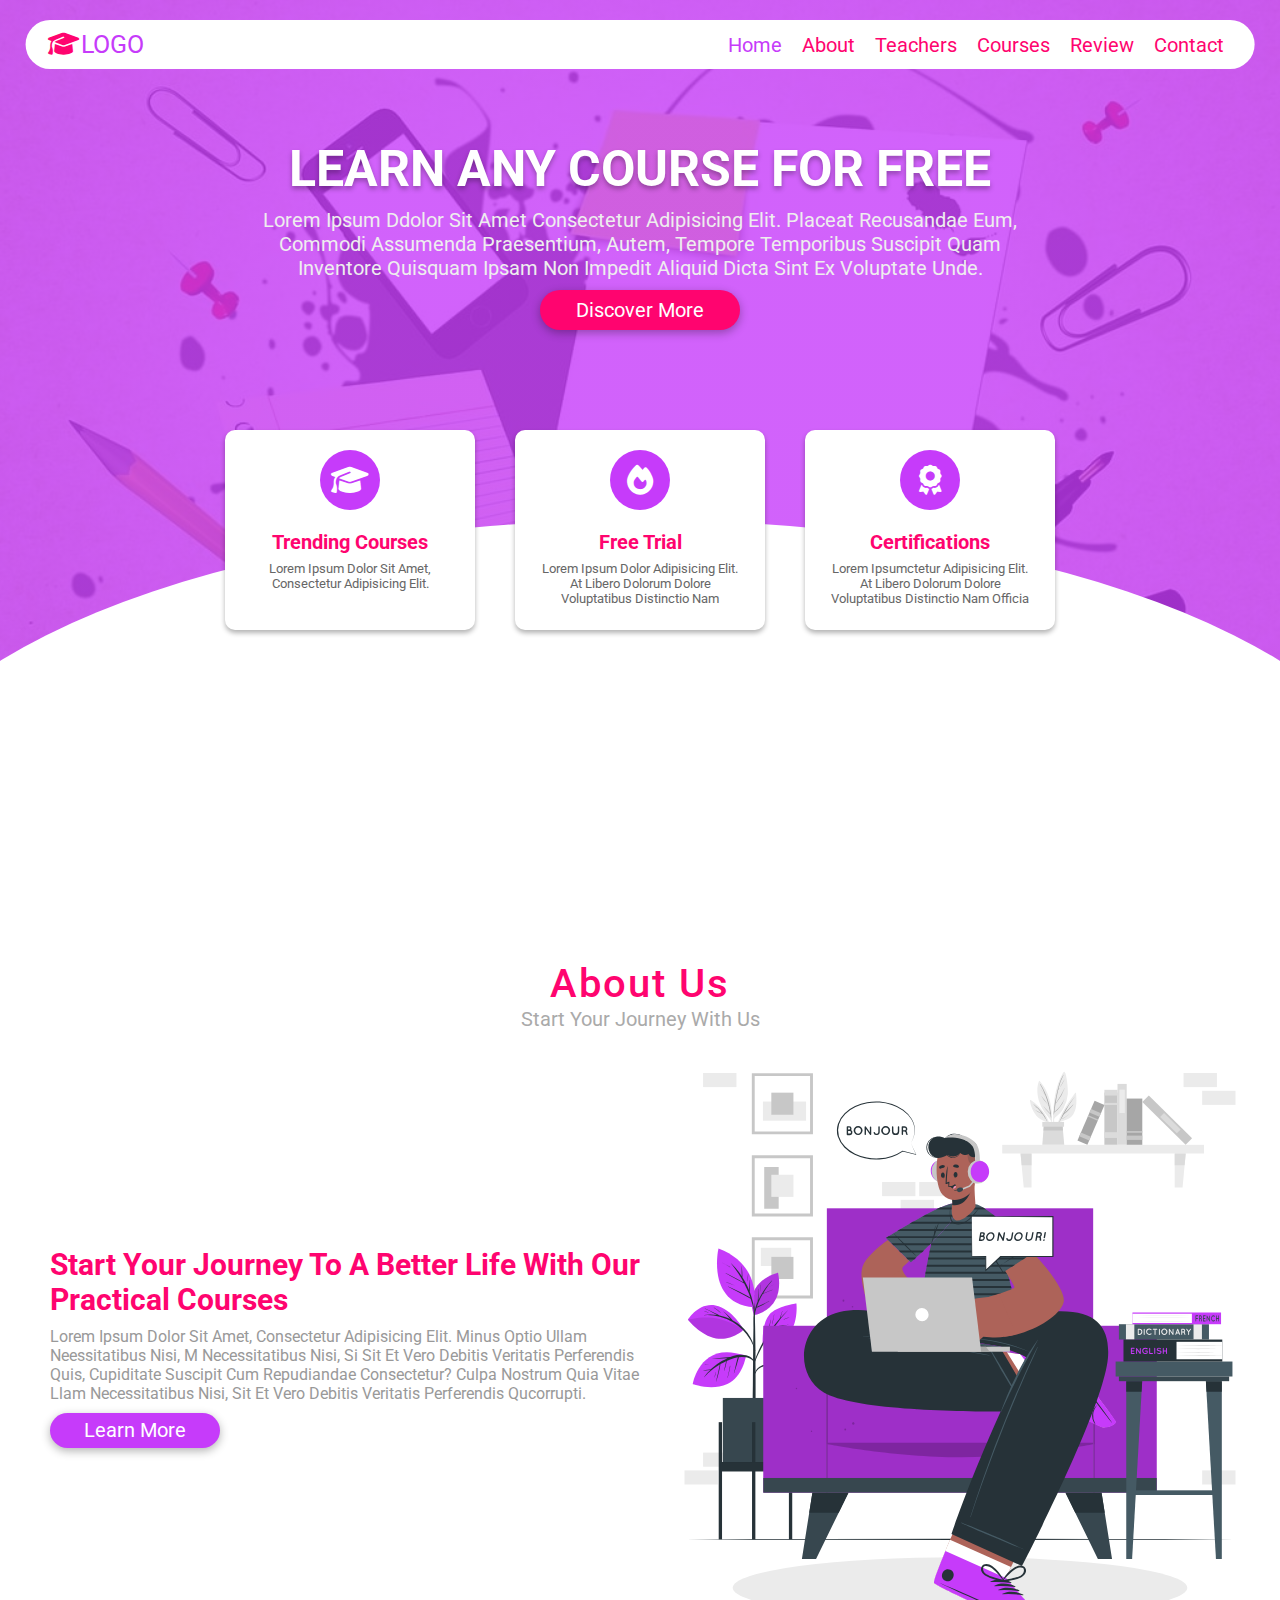
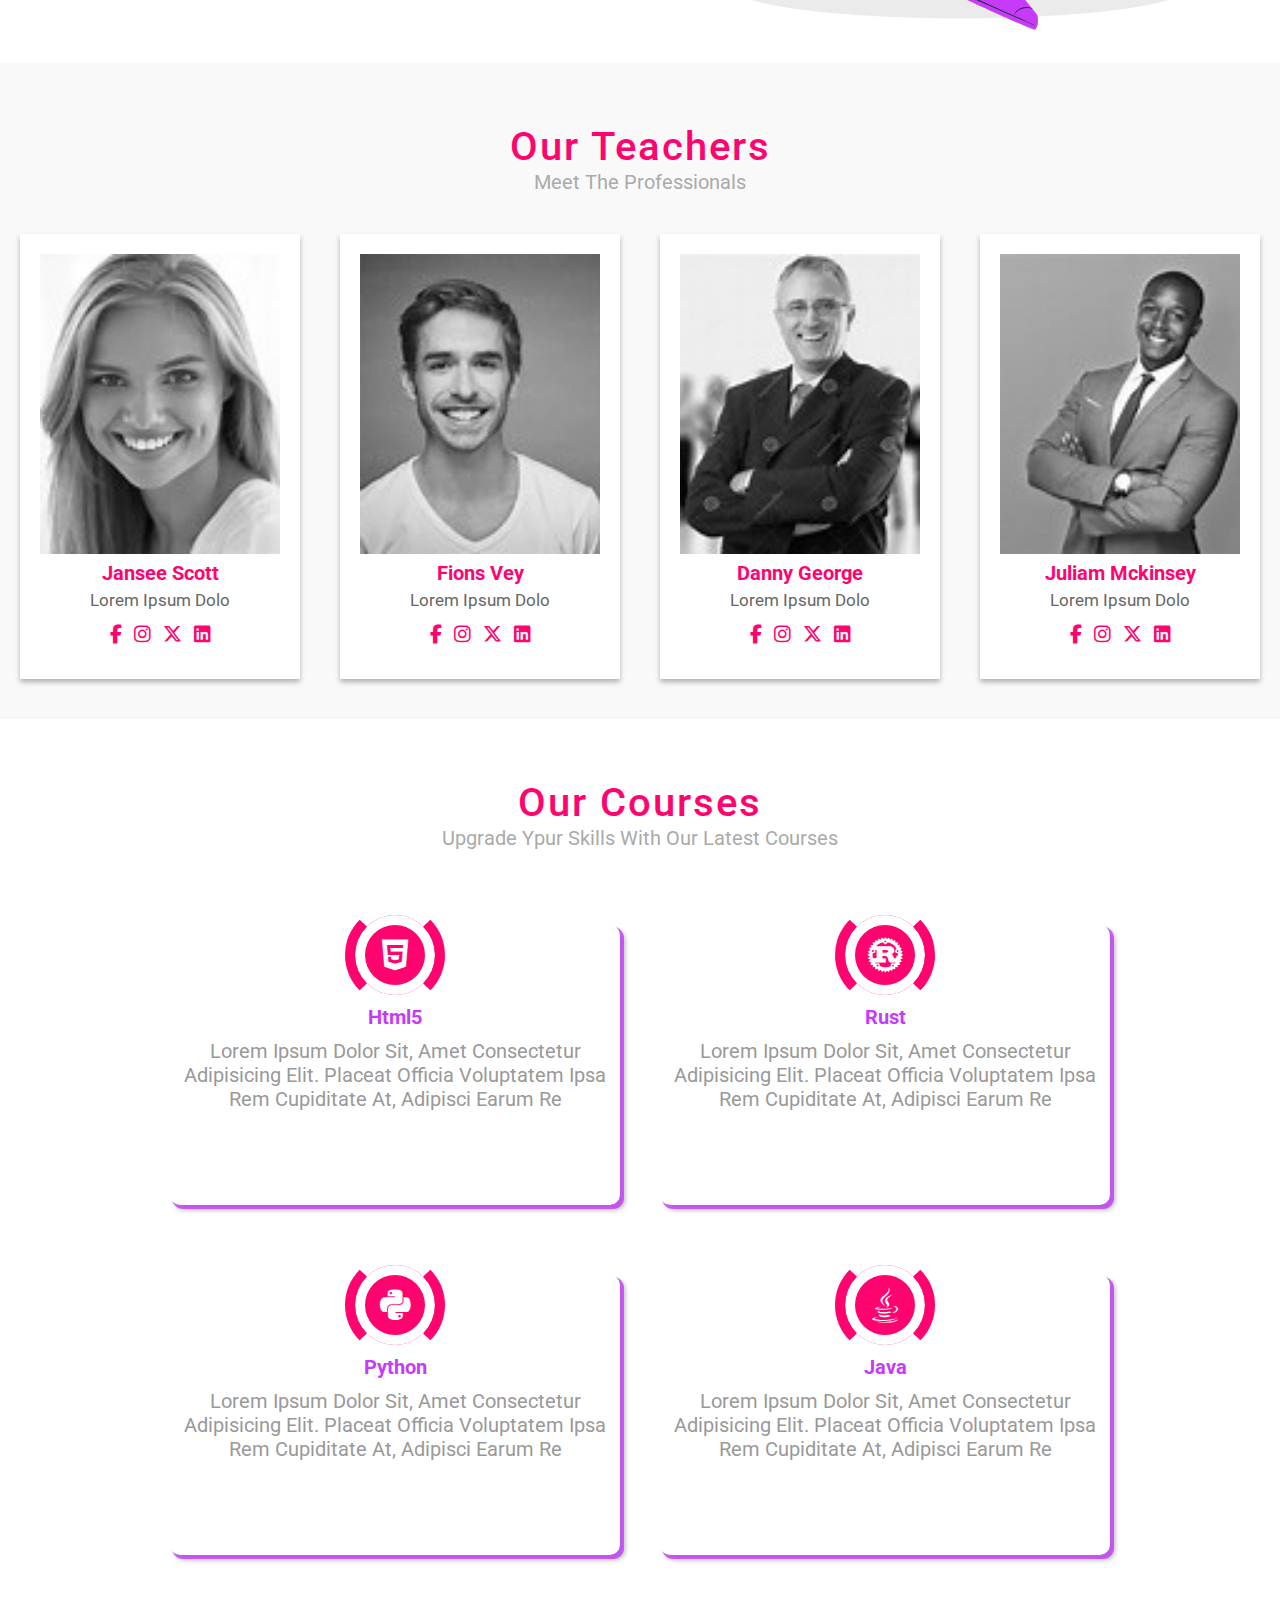
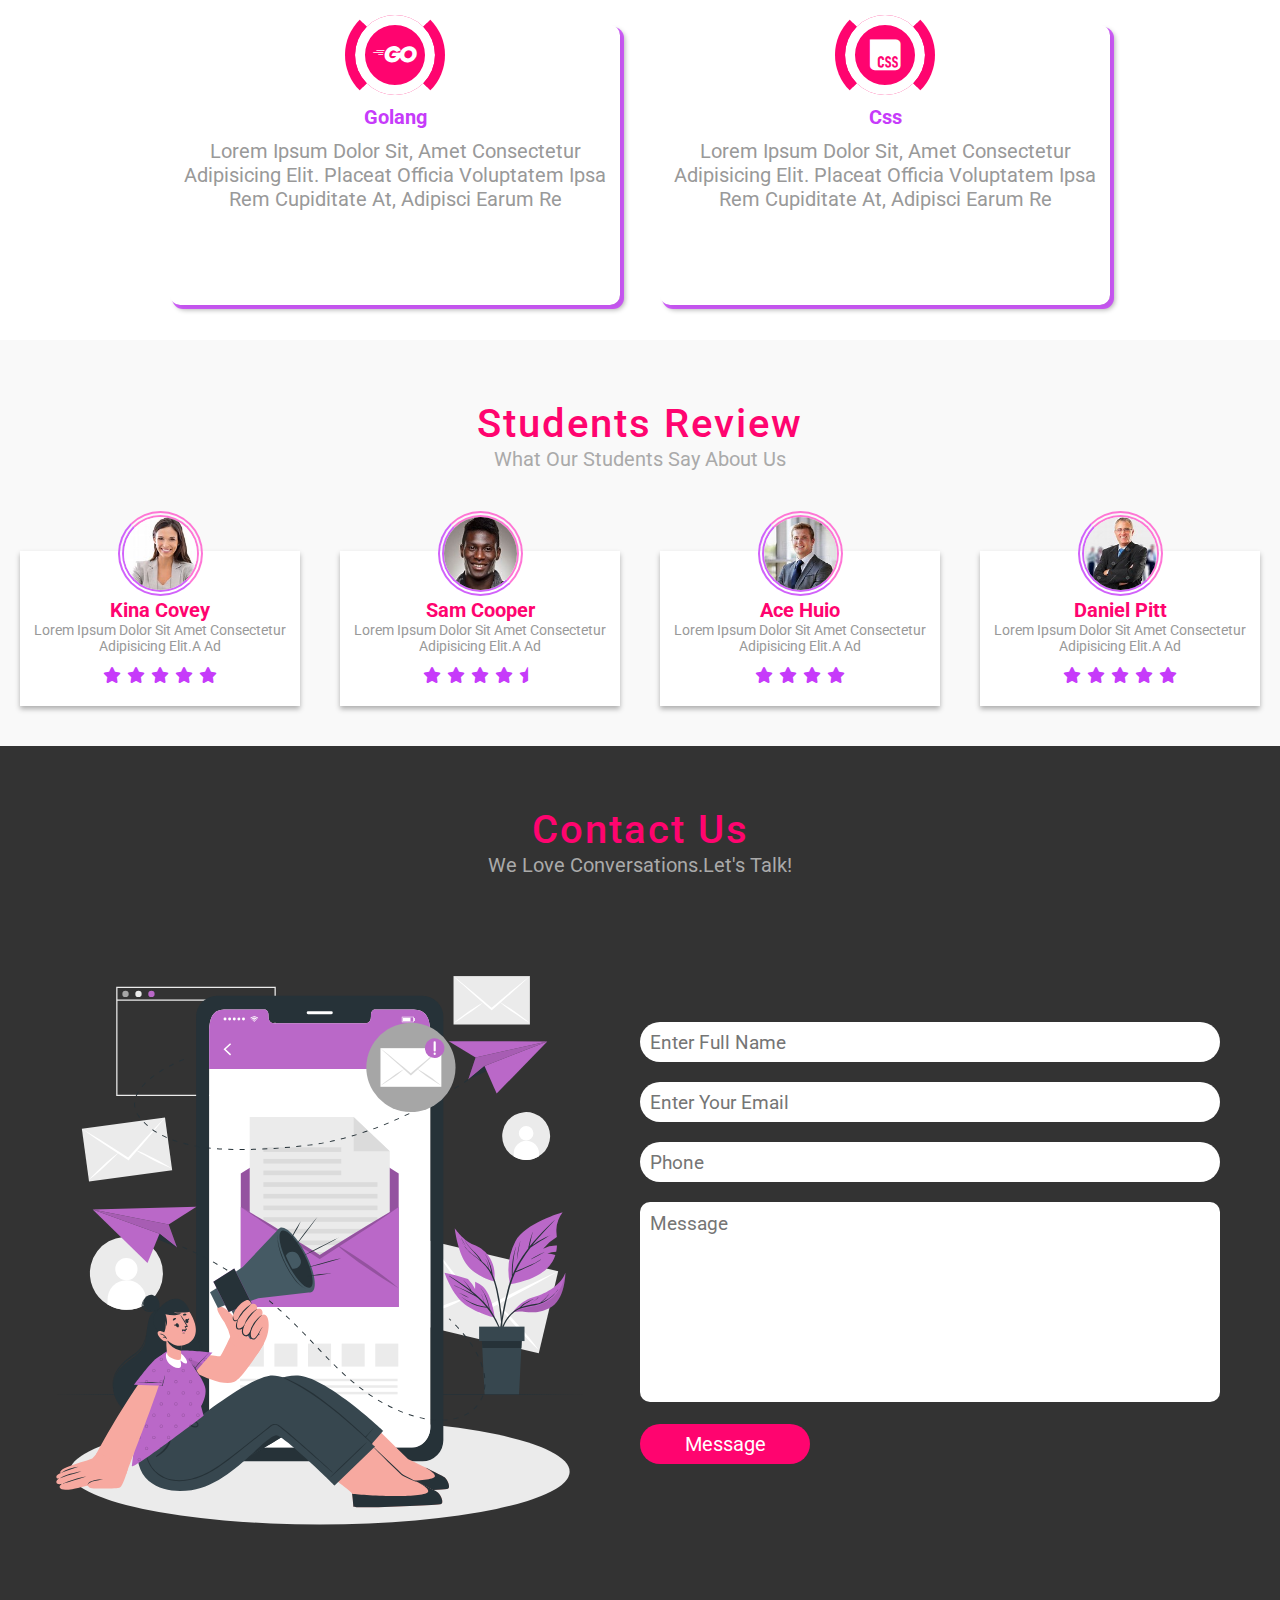
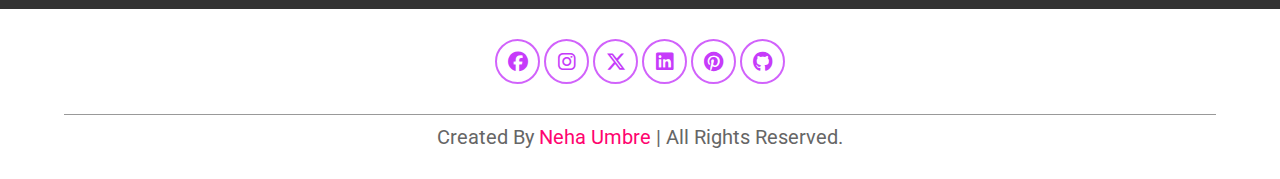
<file: EDUCATION/index.html>
<!DOCTYPE html>
<html lang="en">
<head>
    <meta charset="UTF-8">
    <meta name="viewport" content="width=device-width, initial-scale=1.0">
    <title>Complete Responsive Online Education Website Design Tutorial</title>

    <!--font awesome cdn link-->
    <link rel="stylesheet"  href="https://cdnjs.cloudflare.com/ajax/libs/font-awesome/6.7.2/css/all.min.css">

    <!-- custom css file link -->
    <link rel="stylesheet" href="css/style.css">
</head>
<body>
<!-- header section starts -->
<header>
    <a href="#" class="logo"><i class="fas fa-graduation-cap"></i>Logo</a>
    <nav class="navbar">
        <ul>
            <li><a href="#home" class="active">home</a></li>
            <li><a href="#about">about</a></li>
            <li><a href="#teachers">teachers</a></li>
            <li><a href="#courses">courses</a></li>
            <li><a href="#review">review</a></li>
            <li><a href="#contact">contact</a></li>
        </ul>
    </nav>
    
    <div class="fas fa-bars"></div>

</header>
<!-- header section ends -->
    
<!-- home section starts -->
<section class="home" id="home">
<div class="content">
    <h1>Learn Any Course for Free</h1>
    <p>Lorem ipsum ddolor sit amet consectetur adipisicing elit. Placeat recusandae eum, commodi assumenda praesentium, autem, tempore temporibus suscipit quam inventore quisquam ipsam non impedit aliquid dicta sint ex voluptate unde.</p>
    <a href="#"><button>Discover more</button></a>
</div>    

<div class="box-container">

    <div class="box">
        <i class="fas fa-graduation-cap"></i>
        <h3>trending courses</h3>
        <p>Lorem ipsum dolor sit amet, consectetur adipisicing elit.</p>
    </div>

    <div class="box">
        <i class="fas fa-fire"></i>
        <h3>free trial</h3>
        <p>Lorem ipsum dolor adipisicing elit. At libero dolorum dolore voluptatibus distinctio nam
            </p>
    </div>

    <div class="box">
        <i class="fas fa-award"></i>
        <h3>certifications</h3>
        <p>Lorem ipsumctetur adipisicing elit. At libero dolorum dolore voluptatibus distinctio nam
            officia</p>
    </div>
</div>

</section>


<!-- home section ends -->

<!-- about section starts -->

<section class="about" id="about">

<h1 class="heading">about us</h1>
<h3 class="title">start your journey with us</h3>
<div class="row">
    <div class="content">
        <h3>start your journey to a better life with our practical courses</h3>
        <p>Lorem ipsum dolor sit amet, consectetur adipisicing elit. Minus optio 
            ullam neessitatibus nisi, m necessitatibus nisi, si sit et vero debitis veritatis perferendis quis, cupiditate suscipit cum 
            repudiandae consectetur? Culpa nostrum quia vitae llam necessitatibus nisi, sit et vero debitis veritatis perferendis qucorrupti.</p>
        <a href="#"><button>learn more</button></a>
    </div>

    <div class="image">
        <img src="images/about-img.svg" alt="">
    </div>
</div>

</section>



<!-- about section ends  -->

<!-- teachers section starts -->

<section id="teachers" class="teachers">
<h1 class="heading">our teachers</h1>
<h2 class="title">meet the professionals</h2>
<div class="card-container">
    <div class="card">
        <img src="images/jansse.jpg" alt="jansee">
        <h3>Jansee Scott</h3>
        <p>Lorem ipsum dolo</p>
        <div class="icons">
            <a href="#" class="fab fa-facebook-f"></a>
            <a href="#" class="fab fa-instagram"></a>
            <a href="#" class="fab fa-x-twitter"></a>
            <a href="#" class="fab fa-linkedin"></a>
        </div>
    </div>
    
    <div class="card">
        <img src="images/fions.jpg" alt="fions">
        <h3>Fions Vey</h3>
        <p>Lorem ipsum dolo</p>
        <div class="icons">
            <a href="#" class="fab fa-facebook-f"></a>
            <a href="#" class="fab fa-instagram"></a>
            <a href="#" class="fab fa-x-twitter"></a>
            <a href="#" class="fab fa-linkedin"></a>
        </div>
    </div>

    <div class="card">
        <img src="images/danny.jpg" alt="danny">
        <h3>Danny George</h3>
        <p>Lorem ipsum dolo</p>
        <div class="icons">
            <a href="#" class="fab fa-facebook-f"></a>
            <a href="#" class="fab fa-instagram"></a>
            <a href="#" class="fab fa-x-twitter"></a>
            <a href="#" class="fab fa-linkedin"></a>
        </div>
    </div>

    <div class="card">
        <img src="images/juliam.jpg" alt="juliam">
        <h3>Juliam Mckinsey</h3>
        <p>Lorem ipsum dolo</p>
        <div class="icons">
            <a href="#" class="fab fa-facebook-f"></a>
            <a href="#" class="fab fa-instagram"></a>
            <a href="#" class="fab fa-x-twitter"></a>
            <a href="#" class="fab fa-linkedin"></a>
        </div>
    </div>   
</div>
</section>
<!-- teachers section ends -->

<!-- course section starts -->
 <section id="courses" class="courses">
    <h1 class="heading">our courses</h1>
    <h3 class="title">Upgrade ypur skills with our latest courses</h3>
    <div class="box-container">
        <div class="box">
            <i class="fab fa-html5"></i>
                <h3>html5</h3>
                <p>Lorem ipsum dolor sit, amet consectetur adipisicing elit. 
                    Placeat officia voluptatem ipsa rem cupiditate at, adipisci earum re</p>
        </div>
        <div class="box">
            <i class="fab fa-rust"></i>
            <h3>rust</h3>
            <p>Lorem ipsum dolor sit, amet consectetur adipisicing elit.
                Placeat officia voluptatem ipsa rem cupiditate at, adipisci earum re</p>
        </div>
        <div class="box">
            <i class="fab fa-python"></i>
            <h3>python</h3>
            <p>Lorem ipsum dolor sit, amet consectetur adipisicing elit.
                Placeat officia voluptatem ipsa rem cupiditate at, adipisci earum re</p>
        </div>
        <div class="box">
            <i class="fab fa-java"></i>
            <h3>java</h3>
            <p>Lorem ipsum dolor sit, amet consectetur adipisicing elit.
                Placeat officia voluptatem ipsa rem cupiditate at, adipisci earum re</p>
        </div>
        <div class="box">
            <i class="fab fa-golang"></i>
            <h3>golang</h3>
            <p>Lorem ipsum dolor sit, amet consectetur adipisicing elit.
                Placeat officia voluptatem ipsa rem cupiditate at, adipisci earum re</p>
        </div>
        <div class="box">
            <i class="fab fa-css"></i>
            <h3>css</h3>
            <p>Lorem ipsum dolor sit, amet consectetur adipisicing elit.
                Placeat officia voluptatem ipsa rem cupiditate at, adipisci earum re</p>
        </div>
    </div>
 </section>
<!-- course section ends -->

<!-- review section start -->
<section class="review" id="review">

    <h1 class="heading">students review</h1>
    <h3 class="title">What our students say about us</h3>
    <div class="box-container">
        <div class="box">
            <img src="images/kina.jpg" alt="kina">
            <h3>Kina Covey</h3>
            <p>Lorem ipsum dolor sit amet consectetur adipisicing elit.a ad</p>
            <div class="stars">
                <i class="fas fa-star"></i>
                <i class="fas fa-star"></i>
                <i class="fas fa-star"></i>
                <i class="fas fa-star"></i>
                <i class="fas fa-star"></i>
            </div>
        </div>
        <div class="box">
            <img src="images/sam.jpg" alt="sam">
            <h3>Sam Cooper</h3>
            <p>Lorem ipsum dolor sit amet consectetur adipisicing elit.a ad</p>
            <div class="stars">
                <i class="fas fa-star"></i>
                <i class="fas fa-star"></i>
                <i class="fas fa-star"></i>
                <i class="fas fa-star"></i>
                <i class="fas fa-star-half"></i>
            </div>
        </div>
        <div class="box">
            <img src="images/ace.jpg" alt="ace">
            <h3>ace Huio</h3>
            <p>Lorem ipsum dolor sit amet consectetur adipisicing elit.a ad</p>
            <div class="stars">
                <i class="fas fa-star"></i>
                <i class="fas fa-star"></i>
                <i class="fas fa-star"></i>
                <i class="fas fa-star"></i>
            </div>
        </div>
        <div class="box">
            <img src="images/danny.jpg" alt="danny">
            <h3>Daniel Pitt</h3>
            <p>Lorem ipsum dolor sit amet consectetur adipisicing elit.a ad</p>
            <div class="stars">
                <i class="fas fa-star"></i>
                <i class="fas fa-star"></i>
                <i class="fas fa-star"></i>
                <i class="fas fa-star"></i>
                <i class="fas fa-star"></i>
            </div>
        </div>
    </div>
</section>
<!-- review section ends -->
<!-- contact section starts -->
<section class="contact" id="contact">
    <h1 class="heading">contact us</h1>
    <h3 class="title">We love conversations.Let's talk!</h3>
    <div class="row">
        <div class="image">
            <img src="images/contact.svg" alt="">
        </div>

        <div class="form-container">
            <form action="">
                <input type="text" placeholder="enter full name">
                <input type="email" placeholder="enter your email">
                <input type="number" placeholder="phone">
                <textarea name="" id="" cols="30" rows="10" placeholder="message"></textarea>
                <input type="submit" value="message">
            </form>
        </div>
    </div>  
</section>
<!-- contact section ends -->

<!-- footer section starts -->

<section class="footer">
    <div class="icons">
        <a href="#" class="fab fa-facebook"></a>
        <a href="#" class="fab fa-instagram"></a>
        <a href="#" class="fab fa-x-twitter"></a>
        <a href="#" class="fab fa-linkedin"></a>
        <a href="#" class="fab fa-pinterest"></a>
        <a href="#" class="fab fa-github"></a>
    </div>

    <div class="credit">created by <span>Neha Umbre</span> | all rights reserved.</div>
</section>
<!-- footer section ends -->
<!-- jquery  cdn link -->    
<script src="https://cdnjs.cloudflare.com/ajax/libs/jquery/3.7.1/jquery.min.js" ></script>
<script src="js/main.js"></script>
    
<!-- custom js file link-->
</body>
</html>
</file>
<file: EDUCATION/css/style.css>
@import url('https://fonts.googleapis.com/css2?family=Roboto:ital,wght@0,100..900;1,100..900&display=swap');

.root{
    --pink: #ff046f;
    --violet: #c63bfa;
}

*{
    font-family: "Roboto", serif;
    text-transform: capitalize;
    text-decoration: none;
    outline: none;
    margin: 0;
    padding: 0;
    box-sizing: border-box; 
}

*::selection{
    background:var(--pink)
    color #fff;
}

html{
    font-size: 62.5%;
    overflow-x: hidden;
}

/* body{
    background: #333;
    height: 3000px;
} */

.heading{
    font-size: 4rem;
    color: #ff046f;
    text-align: center;
    padding:0 1rem;
    padding-top: 6rem;
    letter-spacing: .2rem;
    font-weight: 500;
}

.title{
    padding:0 1rem;
    font-size: 2rem;
    text-align: center;
    font-weight: 400;
    color: #aaa;
}

header{
    width: 96%;
    background: #fff;
    position: fixed;
    top: 2rem; left:50%;
    transform: translateX(-50%);
    border-radius: 5rem;
    display: flex;
    align-items: center;
    justify-content: space-between;
    padding: 1rem 2rem;
    z-index: 1000;
    transition: .2s;
}

.header .active{
    top:0;
    width: 100%;
    border-radius: 0;
    box-shadow:0 .1rem .3rem rgba(0,0,0,0.3);
}

header .navbar ul{
    display: flex;
    align-items: center;
    justify-content: space-between;
    list-style: none;
}

header .navbar ul li{
    margin: 0 1rem;
}

header .navbar ul li a{
    font-size: 2rem;
    /* color:var(--pink); not working */
    color: #ff046f;
    transition: .2s ;
}

header .navbar ul li .active,
header .navbar ul li a:hover{
    color:#c63bfa;
}

header .logo{
    font-size: 2.5rem;
    color: #c63bfa;
    text-transform: uppercase;
}

header .logo i{
    color:#ff046f;
    padding:0 .2rem;
}

header .fa-bars{
    font-size: 3rem;
    cursor: pointer;
    color: #ff046f;
    display:none;
    transition: .2s;
}

.home{
    min-height: 100vh;
    background:linear-gradient(rgba(198, 59, 250, .8), rgba(198, 59, 250, .8)), url(../images/bg.jpg)
    no-repeat;
    background-size: cover;
    background-position: center;
    background-attachment: fixed;
    z-index: 0;
    overflow:hidden;
    position: relative;
}

.home .content{
    display: flex;
    align-items: center;
    justify-content: center;
    flex-flow: column;
    padding-top: 14rem;
    padding-bottom: 8rem;
    text-align: center;
}

.home .content h1{
    font-size: 5rem;
    color: #fff;
    padding:0 1rem;
    text-shadow: 0 .3rem .5rem rgba(0,0,0,0.3);
    text-transform: uppercase;
}

.home .content p{
    font-size: 2rem;
    color: #eee;
    padding: 1rem 25rem;
}

.home .content h1:hover{
    letter-spacing: .1rem;
}

.home .content button{
    height: 4rem;
    width: 20rem;
    border-radius: 5rem;
    background:#ff046f;
    color: #fff;
    font-size: 2rem;
    cursor:pointer;
    transition: .2s;
    border: none;
    box-shadow: 0 .3rem 1rem rgba(0,0,0,0.3);
}

.home .content button:hover{
    letter-spacing: .2rem;
}

.home .box-container{
    display: flex;
    /* align-items: center; */
    justify-content: center;
    flex-wrap: wrap;
}

.home .box-container .box{
    height: 20rem;
    width: 25rem;
    background: #fff;
    text-align: center;
    border-radius: 1rem;
    box-shadow: 0 .3rem .5rem  rgba(0,0,0,0.3);
    margin: 2rem;
    cursor: pointer;
}

.home .box-container .box i{
    height: 6rem;
    width: 6rem;
    line-height: 6rem;
    text-align: center;
    border-radius: 50%;
    color: #fff;
    background: #c63bfa;
    font-size: 3rem;
    margin: 2rem 0;
    transition: .2s;
}

.home .box-container .box h3{
    /* margin:0 5rem; */
    font-size: 2rem;
    color: #ff046f;
    transition: .2s;
}

.home .box-container .box p{
    font-size: 1.3rem;
    padding: .7rem 2rem;
    color: #666
}

.home .box-container .box:hover i{
    background: #ff046f;
}

.home .box-container .box:hover h3{
    color:#c63bfa;
}

.home::before{
    content: '';
    position: absolute;
    bottom:-25rem; left:50%;
    transform: translate(-50%);
    border-top: 70vh solid #fff;
    width: 120%;
    border-radius: 50% ;
    z-index: -1;
}

.about .row{
    display: flex;
    justify-content: center;
    align-items: center;
}

.about .row .image img{
    height: 70vh;
    width: 50vw;
}

.about .row .content{
    padding-left: 5rem;
}

.about .row .content h3{
    font-size: 3rem;
    color: #ff046f;
}

.about .row .content p {
    font-size: 1.6rem;
    color: #999;
    padding:1rem 0;
}

.about .row .content button{
    height: 3.5rem;
    width: 17rem;
    background:#c63bfa;
    color: #fff;
    border: none;
    border-radius: 5rem;
    box-shadow: 0 .3rem 1rem rgba(0,0,0,0.3);
    cursor: pointer;
    transition: .2ss;
    font-size: 2rem;
}

.about .row .content button:hover {
    letter-spacing: .2rem;
    opacity: .8;
}
/* =================================== */

/* ========================================= */

.teachers{
    background: #f9f9f9;
}

.teachers .card-container{
    display: flex;
    align-items: center;
    justify-content: center;
    flex-wrap: wrap;
    padding: 2rem 0;
}

.teachers .card-container .card{
    padding: 2rem;
    margin: 2rem;
    background:#fff;
    text-align: center;
    width: 28rem;
    box-shadow: 0 .3rem .5rem rgba(0,0,0,0.3);
}

.teachers .card-container .card img{
    height: 30rem;
    width: 100%;
    object-fit: cover;
    filter:grayscale();
    transition: .2s;
}

.teachers .card-container .card img:hover{
    filter: grayscale(0);
}

.teachers .card-container .card h3{
    color: #ff046f;
    font-size: 2rem;
    padding: .5rem;
}

.teachers .card-container .card h3:hover {
    color:#c63bfa;
    font-size: 2rem;
    letter-spacing: .2rem;
}

.teachers .card-container .card p{
    font-size: 1.7rem;
    color: #666;
}

.teachers .card-container .card .icons a{
    font-size: 1.9rem;
    padding: 1.5rem .5rem;
    color: #ff046f;
}

.teachers .card-container .card .icons a:hover{
    color: #c63bfa;
}


/* ================teacher section css======== */
/* course section css starts*/
.courses .box-container{
    width: 85%;
    display:flex;
    justify-content: center;
    margin:0 auto;
    padding-top: 4rem;
    flex-wrap: wrap;
}

.courses .box-container .box{
    height: 28rem;
    width: 45rem;
    margin: 3.5rem 2rem;
    text-align: center;
    box-shadow: .3rem .3rem 0 .1rem rgba(198, 59, 250, .8), .5rem .5rem .5rem rgba(0,0,0,0.3);
    border-radius: 1rem;
}

.courses .box-container .box i{
    height: 10rem;
    width: 10rem;
    line-height: 8rem;
    text-align: center;
    color: #fff;
    border-radius: 50%;
    background: #ff046f;
    margin-top: -2rem;
    border: 1rem solid #fff;
    border-left:1rem solid #ff046f;
    border-right: 1rem solid #ff046f;
    box-shadow: 0 0 0 1rem #fff inset;
    font-size: 3.5rem;
}
.courses .box-container .box h3{
    font-size: 2rem;
    color:#c63bfa
}
.courses .box-container .box p{
    font-size: 2rem;
    color: #999;
    padding: 1rem 0;
} 

.review{
    background: #f9f9f9;
}

.review .box-container{
    width: 100%;
    display: flex;
    justify-content: center;
    padding-top: 4rem;
    flex-wrap: wrap;
}

.review .box-container .box{
    width: 28rem;
    padding-bottom: 1rem;
    text-align: center;
    box-shadow: 0 .3rem .5rem rgba(0,0,0,0.3);
    background: #fff;
    margin: 4rem 2rem;
}

.review .box-container .box img{
    height: 8.5rem;
    width: 8.5rem;
    object-fit: cover;
    border-radius: 50%;
    margin-top: -4rem;
    border: .6rem solid rgba(255, 86, 204, 0.8);
    border-left: .6rem solid rgba(198, 59, 250, .8);
    border-bottom: .6rem solid rgba(198, 59, 250, .8);
    border-style:double;
}

.review .box-container .box h3{
    font-size: 2rem;
    color: #ff046f;
    padding: 0 .5rem;
}

.review .box-container .box p {
    font-size: 1.4rem;
    color: #999;
    padding: 0 1.3rem;
}

.review .box-container .box .stars i{
    font-size: 1.6rem;
    color:#c63bfa;
    padding: 1.3rem .2rem;
}
/* =========course section css ends============ */

.contact {
    background: #333;
}

.contact .row{
    display: flex;
    align-items: center;
    justify-content: center;
    padding: 5rem 0;
}

.contact .row .image img{
    width: 50vw;
    height: 70vh;
}

.contact .row .form-container{
    width: 50%;
    padding-right: 6rem;
}

.contact .row .form-container input, textarea{
    height: 4rem;
    width: 100%;
    background: #fff;
    border: none;
    border-radius: 5rem;
    padding: 0 1rem;
    margin: 1rem 0;
    color: #ff046f;
    font-size: 1.9rem;
    transition: .2s linear;
}

.contact .row .form-container input:focus,
textarea:focus{
    border: .2rem solid rgba(230, 61, 230, 0.8);
}

.contact .row .form-container textarea{
    height: 20rem;
    border-radius: 1rem;
    padding: 1rem;
    resize: none;
}

.contact .row .form-container input[type="submit"]{
    width: 17rem;
    background: #ff046f;
    color: #fff;
    cursor: pointer;
    font-size: 2rem;
    transition: .2s;
}

.contact .row .form-container input[type="submit"]:hover{
    background: none;
    color: #ff046f;
    border: .2rem solid rgba(255, 86, 204, 0.8);    
}
/* ====================================================contact */
.footer{
    text-align: center;
}

.footer .icons{
    padding: 3rem 0;
}

.footer .icons a{
    height: 4.5rem;
    width: 4.5rem;
    line-height: 4.2rem;
    text-align: center;
    border-radius: 50%;
    color: #c63bfa;
    border: .2rem solid rgba(198, 59, 250, .8);
    font-size: 2rem;
    margin: 0 .1rem;
    transition: .2s linear;
}

.footer .icons a:hover {
    color: #fff;
    background: #ff046f;
    border-color: #ff046f;
}

.footer .credit{
    font-size: 2rem;
    border-top: .1rem solid #999;
    margin: 0 auto;
    margin-bottom: 2rem;
    color: #666;
    width: 90%;
    padding:1rem 0;
}

.footer .credit span{
    color: #ff046f;
}
/* f o o t e r============================== */
header .fa-times{
    transform: rotate(180deg);
    color: #c63bfa;
    /* transition: .2s; */
}


/* media queries */

@media (max-width:768px){
    html{
        font-size: 55%;
    }

    header .fa-bars{
        display: block;
    }

    header .navbar{
        position: fixed;
        top:-100rem; left:0;
        width: 100%;
        background: #fff;
        border-radius: 1rem;
        opacity: 0;
        transition: .2s linear;
    }
    

    header .navbar ul{
        flex-flow: column;
        padding:2rem 0;
    }

    header .navbar ul li{
        margin:1rem 0;
        width: 100%;
        text-align: center;
    }

    header .navbar ul li a{
        font-size: 3rem;
        display:block;
    }

    /* header .active{
    top:0;
    width: 100%;
    border-radius: 0;
    box-shadow:0 .1rem .3rem rgba(0,0,0,0.3);
    }  */

    header .nav-toggle{
        top: 5.5rem;
        opacity: 1;
    }

    .home .content p{
        padding: 1.5rem 2rem;
    }

    .home::before{
        display: none;
    }

    .about .row{
        flex-flow: column-reverse;
    }

    .about .row .image img{
        height: 60vh;
        width: 90vw;
    }

    .about .row .content{
        padding: 0 2.5rem;
    }
    .courses .box-container{
        width: 100%;
    }

    .contact .row{
        flex-flow: column;
    }

    .contact .row .image img{
        height: 50vh;
        width: 90vw;
    }

    .contact .row .form-container{
        width: 90%;
        padding: 0;
    }

}
</file>
